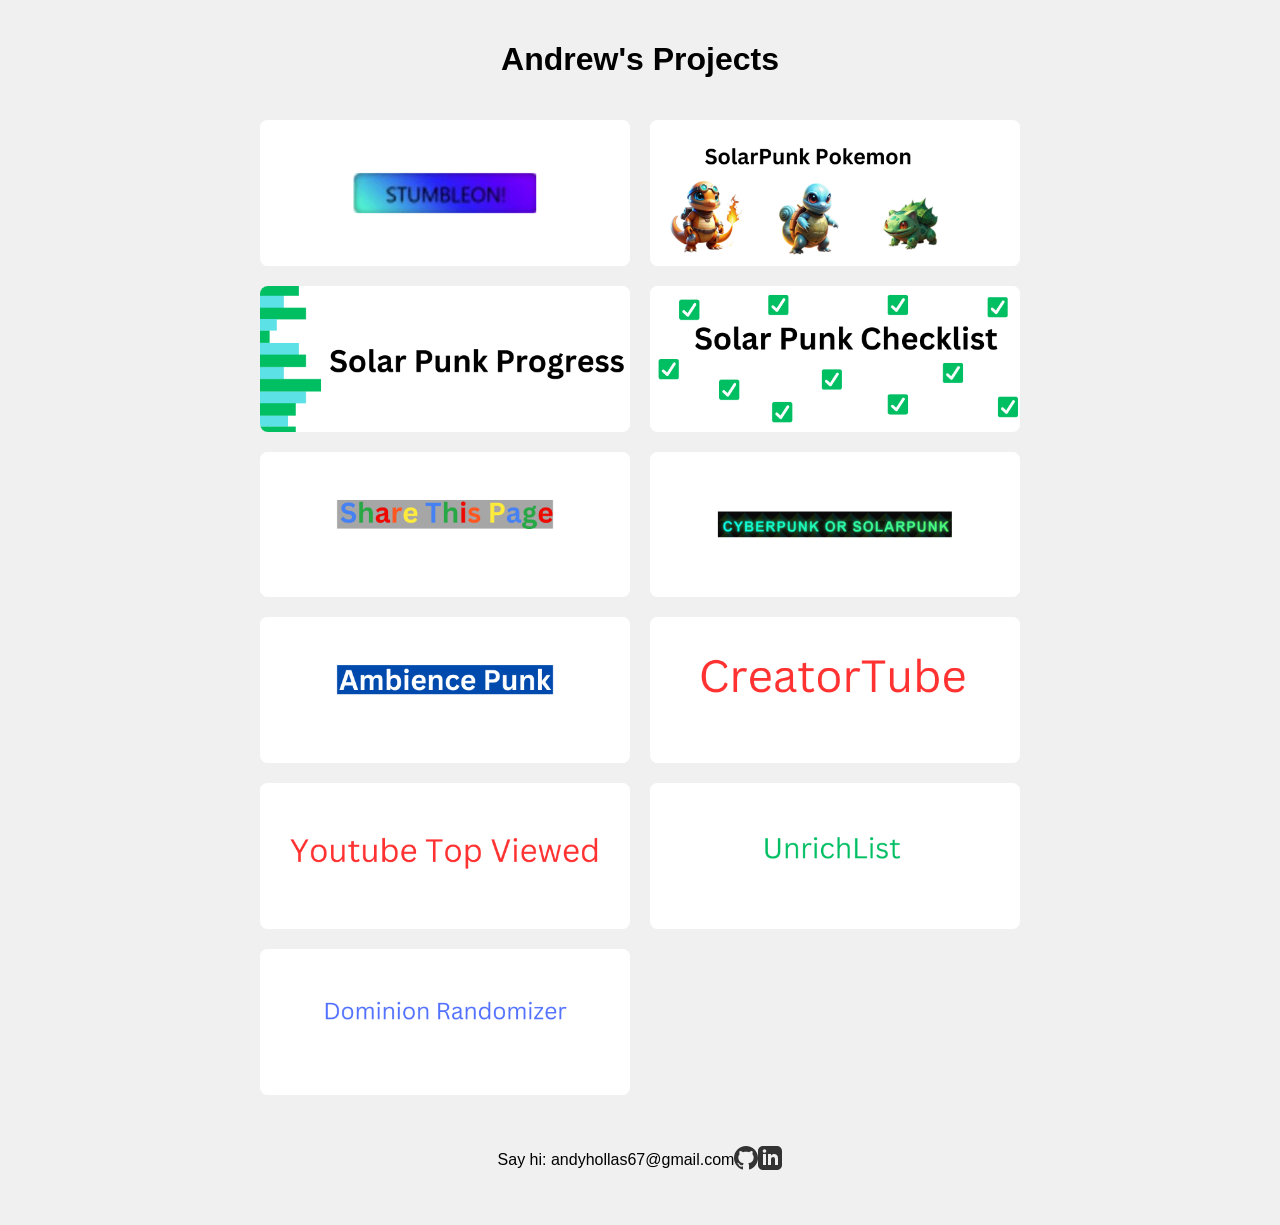
<file: index.html>
<!DOCTYPE html>
<html lang="en">

<head>
    <meta charset="UTF-8">
    <meta name="viewport" content="width=device-width, initial-scale=1.0">
    <title>My Simple Site</title>
    <script src="Script.js"></script>
    <link rel="stylesheet" href="Stylesheet.css">
</head>

<body>

    <div class="overlay" id="overlay"></div>
    <div class="popup" id="email-popup">
        <h2>Get New Posts</h2>
        <p>Enter your email to receive updates:</p>
        <input type="email" id="email-input" placeholder="Your email address">
        <button id="subscribe-button">Subscribe</button>
    </div>

    <h1 style="text-align: center;">Andrew's Projects</h1>

    <div class="projects-grid">
        <div class="project-box">
            <a href="https://andrewcoder43.github.io/Stumbledon/">
                <img src="Images/Stumbleon.png" alt="Project 1 Thumbnail" class="project-thumbnail">
            </a>
        </div>
        <div class="project-box">
            <a href="https://andrewcoder43.github.io/Pokemon/">
                <img src="Images/SolarPunk Pokemon.png" alt="Project 2 Thumbnail" class="project-thumbnail">
            </a>
        </div>
        <div class="project-box">
            <a href="https://andrewcoder43.github.io/SolarPunkProgress/">
                <img src="Images/Solar Punk Progress.png" alt="Project 3 Thumbnail" class="project-thumbnail">
            </a>
        </div>
        <div class="project-box">
            <a href="https://andrewcoder43.github.io/SolarPunkChecklist/">
                <img src="Images/Solar Punk Checklist.png" alt="Project 4 Thumbnail" class="project-thumbnail">
            </a>
        </div>
        <div class="project-box">
            <a href="https://andrewcoder43.github.io/Share/">
                <img src="Images/ShareThisPage.png" alt="Project 5 Thumbnail" class="project-thumbnail">
            </a>
        </div>
        <div class="project-box">
            <a href="https://andrewcoder43.github.io/cyberpunkorsolarpunk/">
                <img src="Images/Cyberpunk Or SolarPunk.png" alt="Project 6 Thumbnail" class="project-thumbnail">
            </a>
        </div>
        <div class="project-box">
            <a href="https://andrewcoder43.github.io/AmbiencePunk/">
                <img src="Images/AmbiencePunk.png" alt="Project 7 Thumbnail" class="project-thumbnail">
            </a>
        </div>
        <div class="project-box">
            <a href="https://andrewcoder43.github.io/CreatorTube/">
                <img src="Images/CreatorTube.png" alt="Project 8 Thumbnail" class="project-thumbnail">
            </a>
        </div>
        <div class="project-box">
            <a href="https://andrewcoder43.github.io/YoutubeTopviewed/">
                <img src="Images/Youtube Top Viewed.png" alt="Project 8 Thumbnail" class="project-thumbnail">
            </a>
        </div>
        <div class="project-box">
            <a href="https://andrewcoder43.github.io/unrichlist/">
                <img src="Images/UnrichList.png" alt="UnrichList Thumbnail" class="project-thumbnail">
            </a>
        </div>
        <div class="project-box">
            <a href="https://andrewcoder43.github.io/DominionCard/">
                <img src="Images/Dominion Randomizer.png" alt="Project 8 Thumbnail" class="project-thumbnail">
            </a>
        </div>
    </div>

    <footer>
        <p>Say hi: <a href="mailto:your.email@example.com" class="email-link">andyhollas67@gmail.com</a></p>
        <a href="https://github.com/Andrewcoder43" target="_blank" rel="noopener noreferrer" class="social-button"
            aria-label="GitHub">
            <svg xmlns="http://www.w3.org/2000/svg" width="24" height="24" viewBox="0 0 24 24">
                <path
                    d="M12 0c-6.626 0-12 5.373-12 12 0 5.302 3.438 9.8 8.207 11.387.599.111.793-.261.793-.577v-2.234c-3.338.726-4.033-1.416-4.033-1.416-.546-1.387-1.333-1.756-1.333-1.756-1.089-.745.083-.729.083-.729 1.205.084 1.839 1.237 1.839 1.237 1.07 1.834 2.807 1.304 3.492.997.107-.775.418-1.305.762-1.604-2.665-.305-5.467-1.334-5.467-5.931 0-1.311.469-2.381 1.236-3.221-.124-.303-.535-1.524.117-3.176 0 0 1.008-.322 3.301 1.23.957-.266 1.983-.399 3.003-.404 1.02.005 2.047.138 3.006.404 2.291-1.552 3.297-1.23 3.297-1.23.653 1.653.242 2.874.118 3.176.77.84 1.235 1.911 1.235 3.221 0 4.609-2.807 5.624-5.479 5.921.43.372.823 1.102.823 2.222v3.293c0 .319.192.694.801.576 4.765-1.589 8.199-6.086 8.199-11.386 0-6.627-5.373-12-12-12z" />
            </svg>
        </a>
        <a href="https://www.linkedin.com/in/andrewhollas/" target="_blank" rel="noopener noreferrer"
            class="social-button" aria-label="LinkedIn">
            <svg xmlns="http://www.w3.org/2000/svg" width="24" height="24" viewBox="0 0 24 24">
                <path
                    d="M19 0h-14c-2.761 0-5 2.239-5 5v14c0 2.761 2.239 5 5 5h14c2.762 0 5-2.239 5-5v-14c0-2.761-2.238-5-5-5zm-11 19h-3v-11h3v11zm-1.5-12.268c-.966 0-1.75-.79-1.75-1.764s.784-1.764 1.75-1.764 1.75.79 1.75 1.764-.783 1.764-1.75 1.764zm13.5 12.268h-3v-5.604c0-3.368-4-3.113-4 0v5.604h-3v-11h3v1.765c1.396-2.586 7-2.777 7 2.476v6.759z" />
            </svg>
        </a>
    </footer>

    <div class="overlay" id="overlay"></div>
    <div class="popup" id="email-popup">
        <h2>Get New Posts</h2>
        <p>Enter your email to receive updates:</p>
        <input type="email" id="email-input" placeholder="Your email address">
        <button id="subscribe-button">Subscribe</button>
    </div>
</body>

</html>
</file>
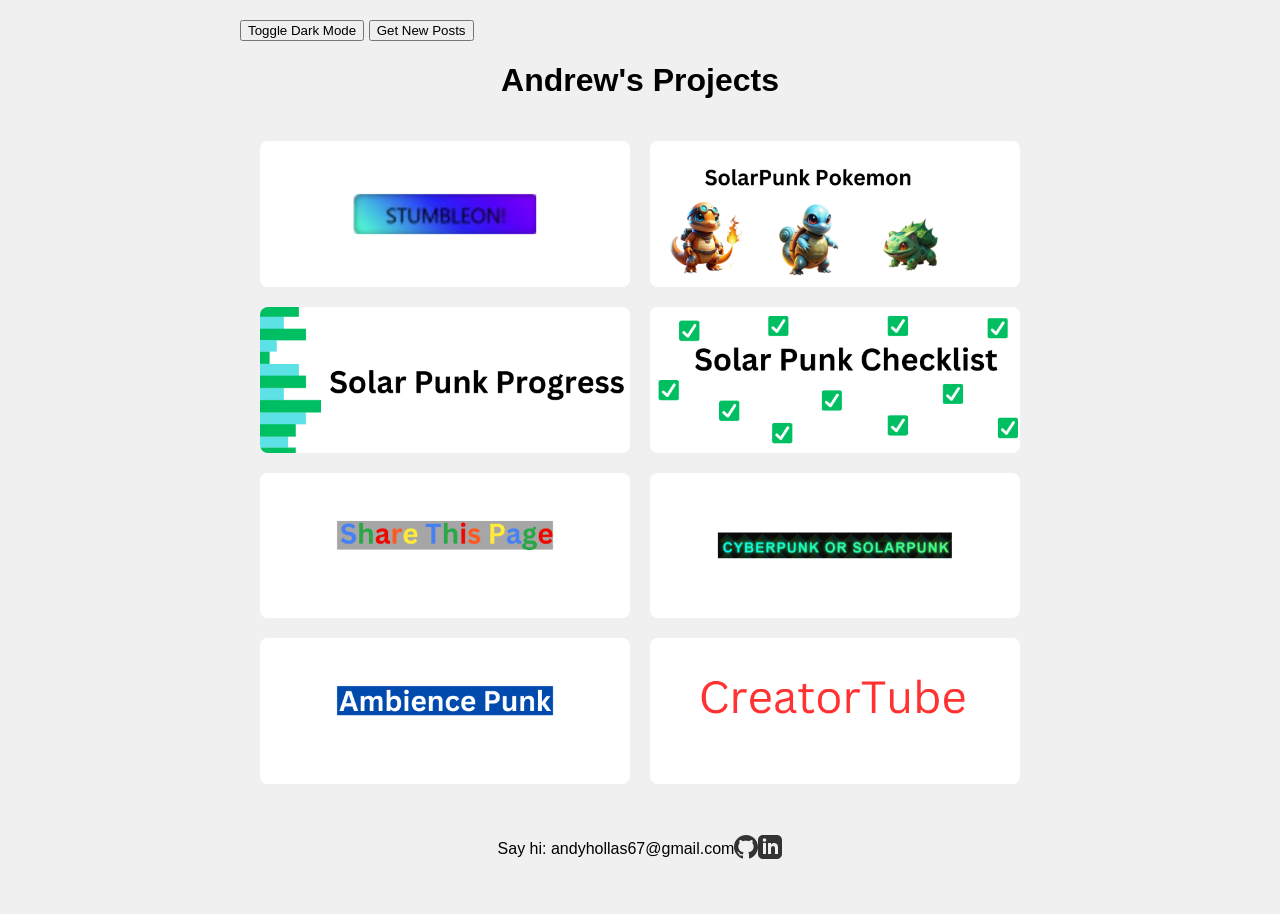
<file: AndrewSite.html>
<!DOCTYPE html>
<html lang="en">

<head>
    <meta charset="UTF-8">
    <meta name="viewport" content="width=device-width, initial-scale=1.0">
    <title>My Simple Site</title>
    <script src="Script.js"></script>
    <link rel="stylesheet" href="Stylesheet.css">
</head>

<body>
    <button id="dark-mode-toggle">Toggle Dark Mode</button>
    <button id="new-post-button">Get New Posts</button>
    <div class="overlay" id="overlay"></div>
    <div class="popup" id="email-popup">
        <h2>Get New Posts</h2>
        <p>Enter your email to receive updates:</p>
        <input type="email" id="email-input" placeholder="Your email address">
        <button id="subscribe-button">Subscribe</button>
    </div>

    <h1 style="text-align: center;">Andrew's Projects</h1>

    <div class="projects-grid">
        <div class="project-box">
            <a href="https://andrewcoder43.github.io/Stumbledon/">
                <img src="Images/Stumbleon.png" alt="Project 1 Thumbnail" class="project-thumbnail">
            </a>
        </div>
        <div class="project-box">
            <a href="https://andrewcoder43.github.io/Pokemon/">
                <img src="Images/SolarPunk Pokemon.png" alt="Project 2 Thumbnail" class="project-thumbnail">
            </a>
        </div>
        <div class="project-box">
            <a href="https://andrewcoder43.github.io/SolarPunkProgress/">
                <img src="Images/Solar Punk Progress.png" alt="Project 3 Thumbnail" class="project-thumbnail">
            </a>
        </div>
        <div class="project-box">
            <a href="https://andrewcoder43.github.io/SolarPunkChecklist/">
                <img src="Images/Solar Punk Checklist.png" alt="Project 4 Thumbnail" class="project-thumbnail">
            </a>
        </div>
        <div class="project-box">
            <a href="https://andrewcoder43.github.io/Share/">
                <img src="Images/ShareThisPage.png" alt="Project 5 Thumbnail" class="project-thumbnail">
            </a>
        </div>
        <div class="project-box">
            <img src="Images/Cyberpunk Or SolarPunk.png" alt="Project 6 Thumbnail" class="project-thumbnail">
        </div>
        <div class="project-box">
            <a href="https://andrewcoder43.github.io/AmbiencePunk/">
                <img src="Images/AmbiencePunk.png" alt="Project 7 Thumbnail" class="project-thumbnail">
            </a>
        </div>
        <div class="project-box">
            <a href="https://andrewcoder43.github.io/CreatorTube/">
                <img src="Images/CreatorTube.png" alt="Project 8 Thumbnail" class="project-thumbnail">
            </a>
        </div>
    </div>

        <footer>
            <p>Say hi: <a href="mailto:your.email@example.com" class="email-link">andyhollas67@gmail.com</a></p>
            <a href="https://github.com/Andrewcoder43" target="_blank" rel="noopener noreferrer" class="social-button"
                aria-label="GitHub">
                <svg xmlns="http://www.w3.org/2000/svg" width="24" height="24" viewBox="0 0 24 24">
                    <path
                        d="M12 0c-6.626 0-12 5.373-12 12 0 5.302 3.438 9.8 8.207 11.387.599.111.793-.261.793-.577v-2.234c-3.338.726-4.033-1.416-4.033-1.416-.546-1.387-1.333-1.756-1.333-1.756-1.089-.745.083-.729.083-.729 1.205.084 1.839 1.237 1.839 1.237 1.07 1.834 2.807 1.304 3.492.997.107-.775.418-1.305.762-1.604-2.665-.305-5.467-1.334-5.467-5.931 0-1.311.469-2.381 1.236-3.221-.124-.303-.535-1.524.117-3.176 0 0 1.008-.322 3.301 1.23.957-.266 1.983-.399 3.003-.404 1.02.005 2.047.138 3.006.404 2.291-1.552 3.297-1.23 3.297-1.23.653 1.653.242 2.874.118 3.176.77.84 1.235 1.911 1.235 3.221 0 4.609-2.807 5.624-5.479 5.921.43.372.823 1.102.823 2.222v3.293c0 .319.192.694.801.576 4.765-1.589 8.199-6.086 8.199-11.386 0-6.627-5.373-12-12-12z" />
                </svg>
            </a>
            <a href="https://www.linkedin.com/in/andrewhollas/" target="_blank" rel="noopener noreferrer"
                class="social-button" aria-label="LinkedIn">
                <svg xmlns="http://www.w3.org/2000/svg" width="24" height="24" viewBox="0 0 24 24">
                    <path
                        d="M19 0h-14c-2.761 0-5 2.239-5 5v14c0 2.761 2.239 5 5 5h14c2.762 0 5-2.239 5-5v-14c0-2.761-2.238-5-5-5zm-11 19h-3v-11h3v11zm-1.5-12.268c-.966 0-1.75-.79-1.75-1.764s.784-1.764 1.75-1.764 1.75.79 1.75 1.764-.783 1.764-1.75 1.764zm13.5 12.268h-3v-5.604c0-3.368-4-3.113-4 0v5.604h-3v-11h3v1.765c1.396-2.586 7-2.777 7 2.476v6.759z" />
                </svg>
            </a>
    </div>
    </footer>

    <div class="overlay" id="overlay"></div>
    <div class="popup" id="email-popup">
        <h2>Get New Posts</h2>
        <p>Enter your email to receive updates:</p>
        <input type="email" id="email-input" placeholder="Your email address">
        <button id="subscribe-button">Subscribe</button>
    </div>
</body>

</html>
</file>
<file: Stylesheet.css>
/* General Styles */
body {
    font-family: Arial, sans-serif;
    max-width: 800px;
    margin: 0 auto;
    padding: 20px;
    background-color: #f0f0f0;
}

h1 {
    text-align: center;
}

/* Project Grid */
.projects-grid {
    display: grid;
    grid-template-columns: repeat(auto-fill, minmax(250px, 1fr));
    gap: 20px;
    padding: 20px;
}

.project-box {
    display: block;
    text-decoration: none;
    color: inherit;
    background: #fff;
    border-radius: 8px;
    overflow: hidden;
    transition: transform 0.2s ease-in-out, box-shadow 0.2s ease-in-out;
}

.project-box:hover {
    transform: translateY(-5px);
    box-shadow: 0 5px 15px rgba(0, 0, 0, 0.1);
}

.thumbnail-container {
    aspect-ratio: 16 / 9;
    overflow: hidden;
}

.project-thumbnail {
    width: 100%;
    height: 100%;
    object-fit: cover;
    transition: transform 0.2s ease-in-out;
}

.project-box:hover .project-thumbnail {
    transform: scale(1.05);
}


/* Popup and Overlay */
.popup {
    display: none;
    position: fixed;
    top: 50%;
    left: 50%;
    transform: translate(-50%, -50%);
    background-color: #fff;
    padding: 20px;
    border-radius: 10px;
    box-shadow: 0 4px 6px rgba(0, 0, 0, 0.1);
    z-index: 1000;
}

.popup h2 {
    margin-top: 0;
}

.popup input[type="email"] {
    width: 100%;
    padding: 10px;
    margin: 10px 0;
    border: 1px solid #ccc;
    border-radius: 5px;
}

.popup button {
    background-color: #333;
    color: #fff;
    border: none;
    padding: 10px 20px;
    border-radius: 5px;
    cursor: pointer;
    transition: background-color 0.3s ease;
}

.popup button:hover {
    background-color: #555;
}

.overlay {
    display: none;
    position: fixed;
    top: 0;
    left: 0;
    width: 100%;
    height: 100%;
    background-color: rgba(0, 0, 0, 0.5);
    z-index: 999;
}

.email-link {
    text-decoration: none;
    color: inherit;
}

.email-link:hover {
    text-decoration: underline;
}

/* Footer */
footer {
    display: flex;
    justify-content: center;
    align-items: center;
    text-align: center;
    padding: 20px 0;
}

.footer-content {
    display: flex;
    flex-direction: column;
    align-items: center;
}

.social-buttons {
    display: flex;
    gap: 10px;
    margin-top: 10px;
}

.social-button:hover {
    background-color: #f0f0f0;
    transform: translateY(-2px);
    box-shadow: 0 2px 5px rgba(0, 0, 0, 0.1);
}

.social-button svg {
    width: 24px;
    height: 24px;
    fill: #333;
}

@media (max-width: 768px) {
    .social-button {
        width: 36px;
        height: 36px;
    }

    .social-button svg {
        width: 20px;
        height: 20px;
    }
}
</file>
